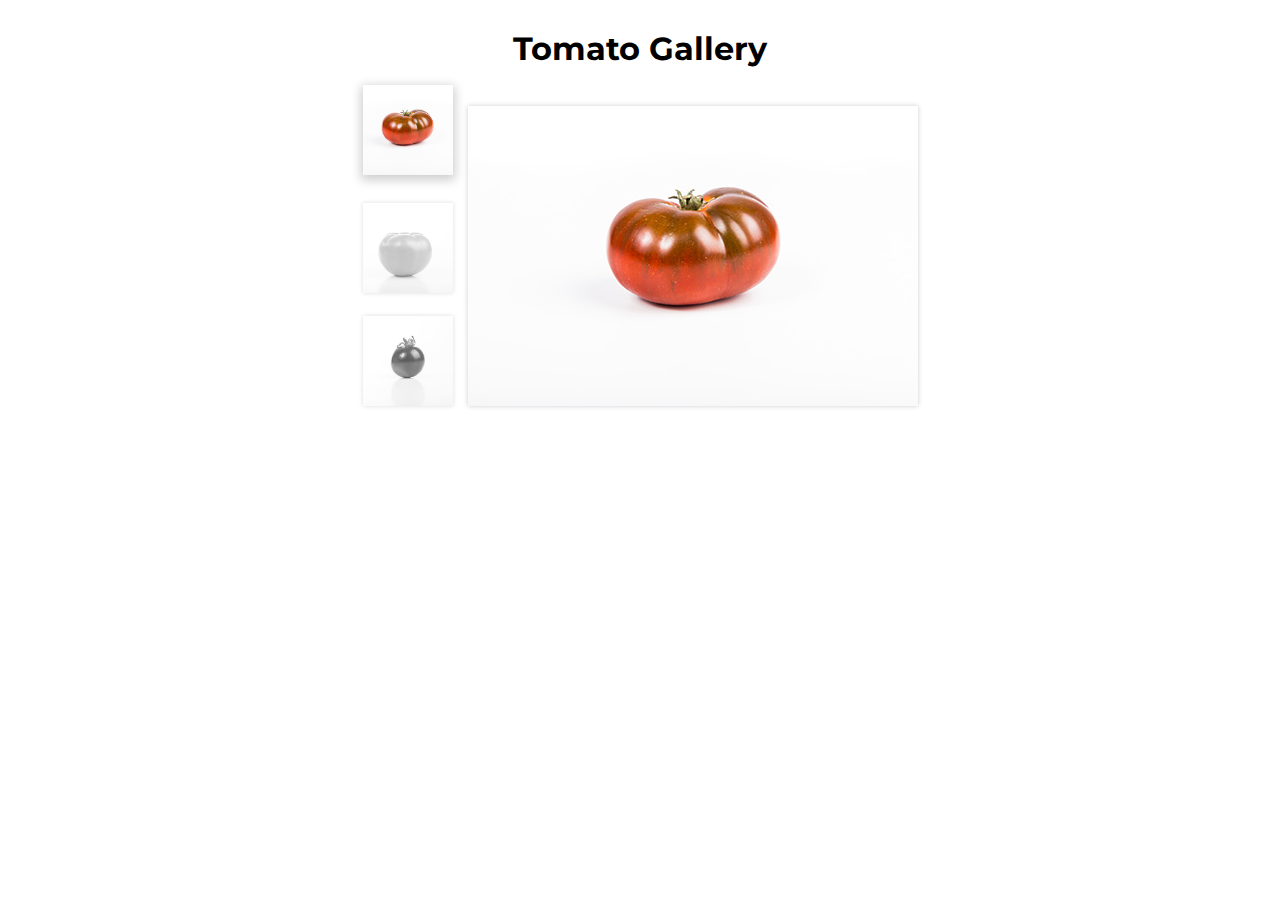
<file: features/gallery/index.html>
<!DOCTYPE html>
<html lang="en">
  <head>
    <meta charset="utf-8">
    <title>Tomato Gallery</title>
    <link href="style.css" rel="stylesheet">
    <link href="https://fonts.googleapis.com/css?family=Montserrat&display=swap" rel="stylesheet">
  </head>
  <body>
    <section class="gallery">
      <h1>Tomato Gallery</h1>
      <div class="gallery__pictures">
        <p class="gallery__picture-full">
          <img class="full-picture" src="gallery-tomato/tomato-red-large.jpg" width="450" height="300" alt="Full photo">
        </p>
        <p class="gallery__picture-previews">
          <button class="gallery__picture-preview" type="button" autofocus>
            <img src="gallery-tomato/tomato-red-large.jpg" alt="Red tomato">
          </button>
          <button class="gallery__picture-preview" type="button">
            <img src="gallery-tomato/tomato-yellow-large.jpg" alt="Yellow tomato">
          </button>
          <button class="gallery__picture-preview" type="button">
            <img src="gallery-tomato/tomato-strange-large.jpg" alt="Strange tomato">
          </button>
        </p>
      </div>
    </section>

    <script src="script.js"></script>
  </body>
</html>
</file>
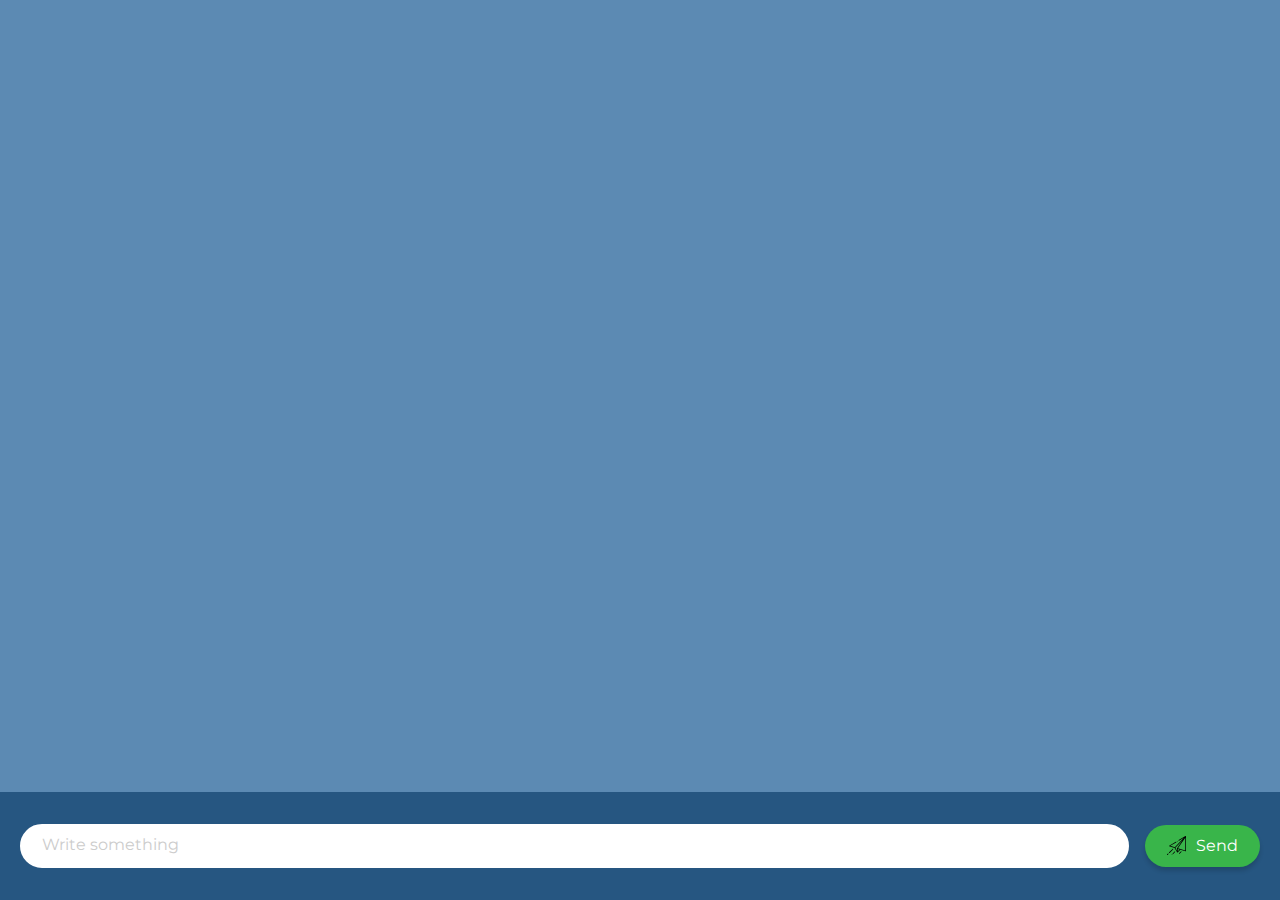
<file: features/messenger/index.html>
<!DOCTYPE html>
<html lang="en">
  <head>
    <meta charset="utf-8">
    <title>Chat</title>
    <link href="style.css" rel="stylesheet">
    <link href="https://fonts.googleapis.com/css?family=Montserrat&display=swap" rel="stylesheet">
  </head>
  <body>
    <section class="chat">
      <h1 class="visually-hidden">Chat</h1>

      <div class="chat-content">

      </div>

      <form class="chat-form" action="" method="post">
        <input class="chat-form-input" type="text" aria-label="Your message" placeholder="Write something" required>
        <button class="chat-form-button" type="submit">Send</button>
      </form>
    </section>

    <template id="message-template">
      <div class="chat-message" tabindex="0">
        <span class="chat-message-name">Anonymous</span>
        <p class="chat-message-text"></p>
        <button class="chat-message-button" type="button">Send</button>
      </div>
    </template>

    <script src="script.js"></script>
  </body>
</html>
</file>
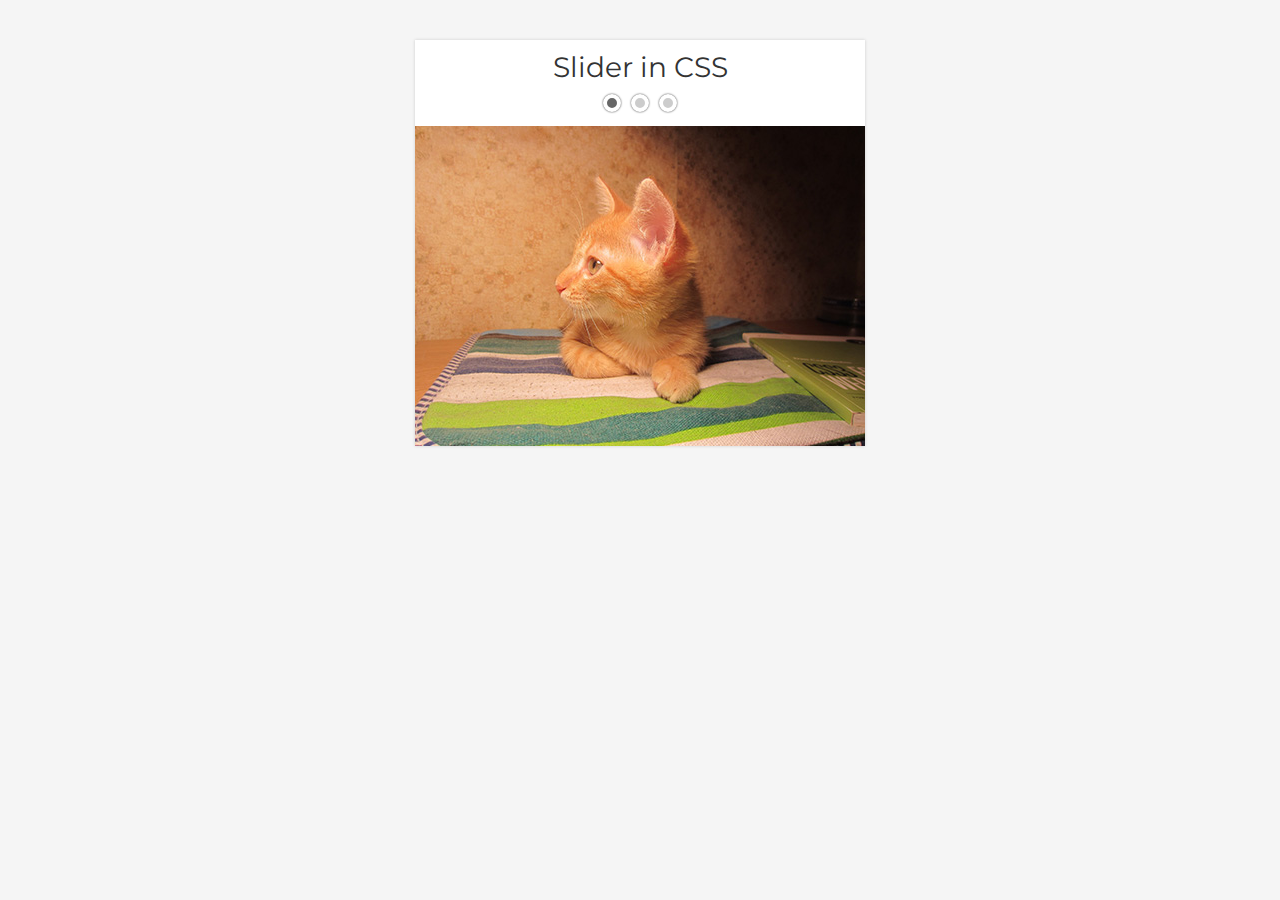
<file: features/slider/index.html>
<!DOCTYPE html>
<html lang="en">
  <head>
    <title>Slider in CSS</title>
    <meta charset="utf-8">
    <link rel="stylesheet" href="style.css">
    <link href="https://fonts.googleapis.com/css?family=Montserrat&display=swap" rel="stylesheet">
  </head>
  <body>
    <section>
      <h1>Slider in CSS</h1>
      <div class="slider">
        <input type="radio" id="btn-1" name="toggle" checked>
        <input type="radio" id="btn-2" name="toggle">
        <input type="radio" id="btn-3" name="toggle">
        <div class="slider-controls">
          <label for="btn-1"></label>
          <label for="btn-2"></label>
          <label for="btn-3"></label>
        </div>
        <div class="slider-inner">
          <div class="slider-slides">
            <img src="img/keks-1-small.jpg" alt="Cat is looking at food">
            <img src="img/keks-2-small.jpg" alt="Cat is looking at you">
            <img src="img/keks-3-small.jpg" alt="Cat does not want to look anywhere">
          </div>
        </div>
      </div>
    </section>
  </body>
</html>
</file>
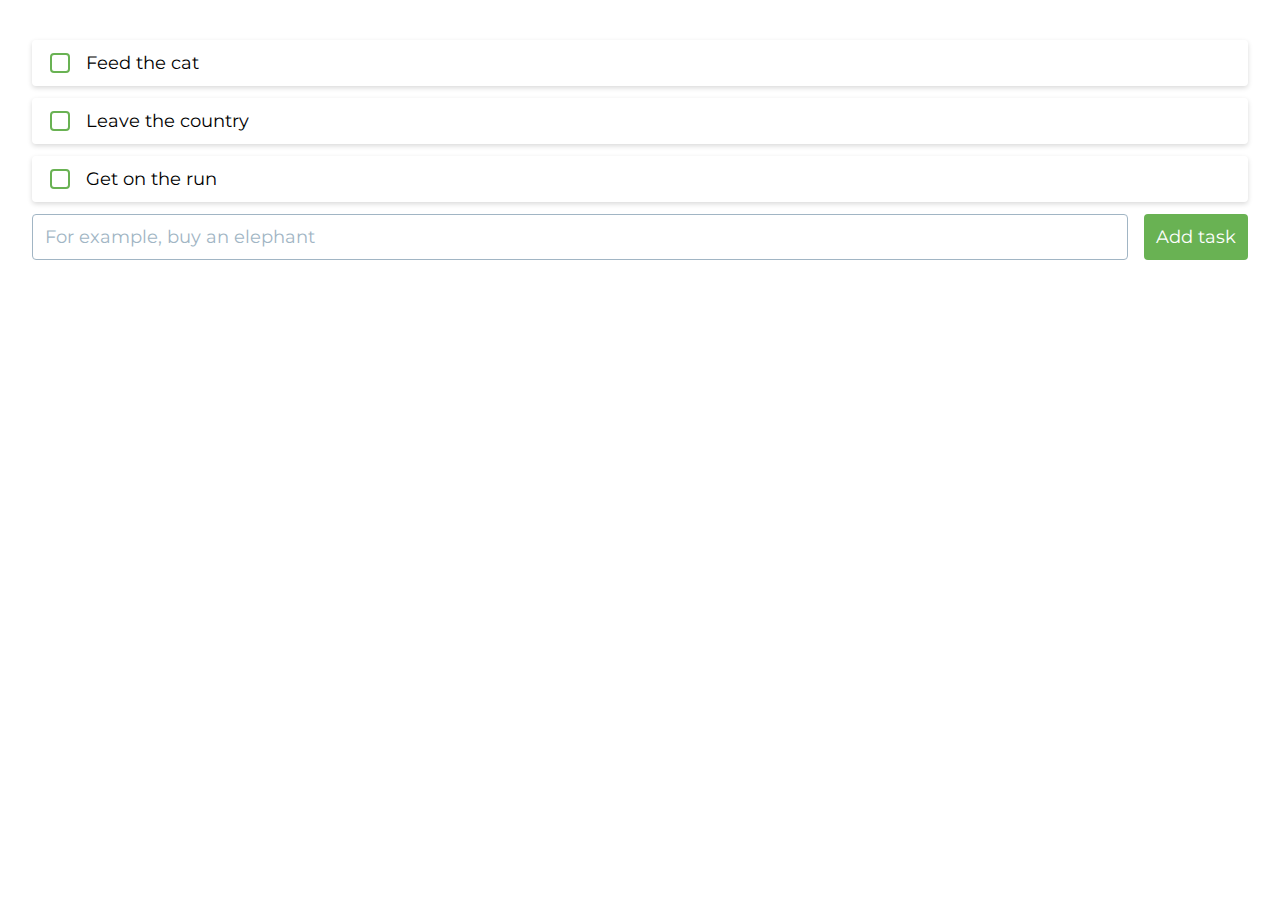
<file: features/to-do-list/index.html>
<!DOCTYPE html>
<html lang="en">
  <head>
    <meta charset="utf-8">
    <title>To Do list</title>
    <link href="style.css" rel="stylesheet">
    <link href="https://fonts.googleapis.com/css?family=Montserrat&display=swap" rel="stylesheet">
  </head>
  <body>
    <h1 class="visually-hidden">To Do list</h1>
    <ul class="todo-list">
      <li class="todo-list-item">
        <label>
          <input class="todo-list-input" type="checkbox">
          <span>Feed the cat</span>
        </label>
      </li>
      <li class="todo-list-item">
        <label>
          <input class="todo-list-input" type="checkbox">
          <span>Leave the country</span>
        </label>
      </li>
      <li class="todo-list-item">
        <label>
          <input class="todo-list-input" type="checkbox">
          <span>Get on the run</span>
        </label>
      </li>
    </ul>
    <p class="empty-tasks hidden">All tasks are completed. There are no new tasks.</p>
    <form class="add-form" action="" method="post">
      <input class="add-form-input" type="text"  aria-label="Task description" placeholder="For example, buy an elephant" required>
      <button class="add-form-button" type="submit">Add task</button>
    </form>

    <template id="task-template">
      <li class="todo-list-item">
        <label>
          <input type="checkbox" class="todo-list-input">
          <span></span>
        </label>
      </li>
    </template>
    <script src="script.js"></script>
  </body>
</html>
</file>
<file: features/gallery/style.css>
body {
  font-family: 'Montserrat', sans-serif;
}

.gallery {
  display: flex;
  flex-direction: column;
  align-items: center;
  min-width: 555px;
}

.gallery__pictures {
  display: flex;
}

.gallery__picture-full {
  margin-bottom: 0;
}

.gallery__picture-full img {
  display: block;
  box-shadow: 0 0 5px rgba(0, 1, 1, 0.2);
}

.gallery__picture-previews {
  display: flex;
  width: 90px;
  margin: 0;
  margin-right: 15px;
  flex-direction: column;
  list-style-type: none;
  padding: 0;
  justify-content: space-between;
  order: -1;
}

.gallery__picture-preview {
  position: relative;
  padding: 0;
  border: 0;
  border-radius: 0;
  background: none;
  outline: none;
  top: 0;
  filter: grayscale(1);
  opacity: 0.7;
  transition: top 0.2s, box-shadow 0.2s, filter 0.2s, opacity 0.2s;
  box-shadow: 0 0 5px rgba(0, 1, 1, 0.2);
}

.gallery__picture-preview:hover {
  outline: 3px solid #cccccc;
  outline-offset: -3px;
}

.gallery__picture-preview:focus {
  top: -5px;
  box-shadow: 0 3px 10px 2px rgba(0, 1, 1, 0.2);
  filter: none;
  opacity: 1;
}

.gallery__picture-preview img {
  display: block;
  object-fit: cover;
  width: 90px;
  height: 90px;
}
</file>
<file: features/messenger/style.css>
html,
body {
  height: 100%;
}

body {
  padding: 0;
  margin: 0;
  min-width: 420px;
  font-size: 16px;
  line-height: 20px;
  font-family: 'Montserrat', sans-serif;
}

.visually-hidden {
  position: absolute;

  width: 1px;
  height: 1px;
  margin: -1px;
  padding: 0;
  overflow: hidden;

  white-space: nowrap;

  border: 0;

  clip: rect(0 0 0 0);
  clip-path: inset(100%);
}

.chat {
  display: flex;
  flex-direction: column;
  height: 100%;
}

.chat-content {
  display: grid;
  align-content: end;
  align-items: end;
  justify-content: end;
  flex-grow: 1;
  padding: 15px 20px 24px 30px;
  overflow: auto;

  background-color: #5c8ab3;
  background-repeat: repeat;
}

.chat-message {
  position: relative;
  padding: 3px 20px 11px;
  background-color: #ffffff;
  box-shadow: 0 4px 4px rgba(0, 0, 0, 0.15);
  border-radius: 20px 4px 4px 20px;
  max-width: 425px;
}

.chat-message:hover .chat-message-button,
.chat-message:focus .chat-message-button {
  visibility: visible;
}

.chat-message:focus-within .chat-message-button {
  visibility: visible;
}

.chat-message-text {
  margin: 0;
}

.chat-message-name {
  display: inline-block;
  margin-bottom: 2px;

  font-size: 12px;
  line-height: 16px;

  color: #6994ba;
}

.chat-message-button {
  position: absolute;
  width: 18px;
  height: 18px;
  top: -5px;
  right: -5px;
  padding: 0;

  visibility: hidden;

  background-color: #ffffff;
  background-image: url("img/close.svg");
  background-repeat: no-repeat;
  background-position: center;
  box-shadow: 0 1px 2px rgba(0, 0, 0, 0.25);
  border: none;
  border-radius: 50%;
  font: inherit;
  font-size: 0;

  user-select: none;
  touch-action: manipulation;
  cursor: pointer;
}

.chat-message + .chat-message {
  margin-top: 12px;
}

.chat-message:last-child {
  border-radius: 20px 4px 20px 20px;
}

.chat-message:first-child {
  border-radius: 20px 20px 4px 20px;
}

.chat-form {
  display: flex;
  align-items: center;
  padding: 32px 20px;
  background-color: #265681;
}

.chat-form-input {
  flex-grow: 1;

  box-sizing: border-box;
  margin-right: 16px;
  padding: 9px 20px 11px;

  border: 2px solid #ffffff;
  background-color: #ffffff;
}

.chat-form-input::placeholder {
  color: #cccccc;
}

.chat-form-input:hover {
  border-color: #56cf4c;
  outline: none;
}

.chat-form-input:focus {
  border-color: #9edcff;
  outline: none;
}

.chat-form-input,
.chat-form-button {
  border-radius: 50px;
  font: inherit;
}

.chat-form-button {
  flex-shrink: 0;
  padding: 9px 20px;

  color: #ffffff;

  background-color: #39b54a;
  box-shadow: 0 4px 4px rgba(0, 0, 0, 0.15);
  border: 2px solid transparent;

  user-select: none;
  outline: none;
  touch-action: manipulation;
  cursor: pointer;
}

.chat-form-button::before {
  content: "";
  display: inline-block;
  vertical-align: middle;
  width: 19px;
  height: 20px;
  margin-right: 10px;

  background-image: url("img/paper-plane.svg");
  background-repeat: no-repeat;
}

.chat-form-button:hover {
  background-color: #56cf4c;
  box-shadow: 0 8px 4px rgba(0, 0, 0, 0.15);
}

.chat-form-button:focus {
  border-color: 2px solid #9edcff;
}

.chat-form-button:active {
  background-color: #208b44;
  box-shadow: none;
}
</file>
<file: features/slider/style.css>
body {
  margin: 0;
  padding: 0;
  background-color: #f5f5f5;
  color: #333333;
  font-family: "Montserrat", sans-serif;
}

section {
  margin: 40px auto;
  width: 450px;
  background-color: white;
  box-shadow: 0 0 3px #cccccc;
}

h1 {
  margin: 0;
  padding: 10px 0;
  text-align: center;
  font-weight: normal;
  font-size: 28px;
}

.slider {
  position: relative;
}

.slider input[type="radio"] {
  display: none;
}

.slider-inner {
  overflow: hidden;
}

.slider-slides {
  width: 300%;
  transition: transform 0.8s ease;
}

.slider-slides img {
  float: left;
  width: 450px;
  height: 320px;
}

.slider-controls {
  margin-bottom: 10px;
  text-align: center;
}

.slider-controls label {
  display: inline-block;
  margin: 0 3px;
  width: 10px;
  height: 10px;
  border: 4px solid white;
  border-radius: 50%;
  background-color: #cccccc;
  box-shadow: 0 0 2px rgba(0, 0, 0, 0.8);
  cursor: pointer;
  transition: background-color 0.2s;
}

#btn-1:checked ~ .slider-controls label[for="btn-1"],
#btn-2:checked ~ .slider-controls label[for="btn-2"],
#btn-3:checked ~ .slider-controls label[for="btn-3"] {
  background-color: #666666;
}


#btn-1:checked ~ .slider-inner .slider-slides {
  transform: translate(0);
}

#btn-2:checked ~ .slider-inner .slider-slides {
  transform: translate(-450px);
}

#btn-3:checked ~ .slider-inner .slider-slides {
  transform: translate(-900px);
}
</file>
<file: features/to-do-list/style.css>
body {
  margin: 40px 32px;

  font-size: 18px;
  line-height: normal;
  font-family: "Montserrat", sans-serif;
}

.visually-hidden,
.todo-list-input {
  position: absolute;

  width: 1px;
  height: 1px;
  margin: -1px;
  padding: 0;
  overflow: hidden;

  white-space: nowrap;

  border: 0;

  clip: rect(0 0 0 0);
  clip-path: inset(100%);
}

.hidden {
  display: none;
}

.todo-list {
  margin: 0;
  padding: 0;

  list-style: none;
}

.todo-list-item {
  margin-bottom: 12px;
}

.todo-list-item label {
  display: block;
  padding: 12px 18px;

  background-color: #ffffff;
  border-radius: 4px;
  box-shadow: 0 2px 5px rgba(0, 0, 0, 0.15);

  cursor: pointer;

  user-select: none;
}

.todo-list-item span {
  display: flex;
  align-items: center;
}

.todo-list-input + span::before {
  content: "";

  display: inline-block;

  width: 16px;
  height: 16px;

  margin-right: 16px;

  background-color: #ffffff;
  border: 2px solid #69b253;
  border-radius: 4px;
}


.todo-list-input:not(:checked):hover + span::before,
.todo-list-input:not(:checked):focus + span::before {
  background-color: rgba(105, 178, 83, 0.2);
}

.empty-tasks {
  color: #69b253;
}

.add-form {
  display: flex;
}

.add-form-input {
  flex-grow: 1;

  box-sizing: border-box;
  height: 46px;
  margin-right: 16px;
  padding: 12px;

  font: inherit;

  border: 1px solid #a1b5c4;
  border-radius: 4px;
}

.add-form-input:focus {
  border: 1px solid #69b253;
  outline: none;
}

.add-form-input:hover {
  box-shadow: 0 0 6px rgba(105, 178, 83, 0.6);
}

.add-form-input::placeholder {
  color: #a1b5c4;
}

.add-form-button {
  flex-shrink: 0;
  padding: 12px;

  font: inherit;
  color: #ffffff;

  background-color: #69b253;
  border: none;
  border-radius: 4px;

  user-select: none;
  touch-action: manipulation;
}

.add-form-button:hover,
.add-form-button:focus {
  background-color: #5aa045;
  outline: none;
}

.add-form-button:active {
  background-color: #42862e;
}
</file>
